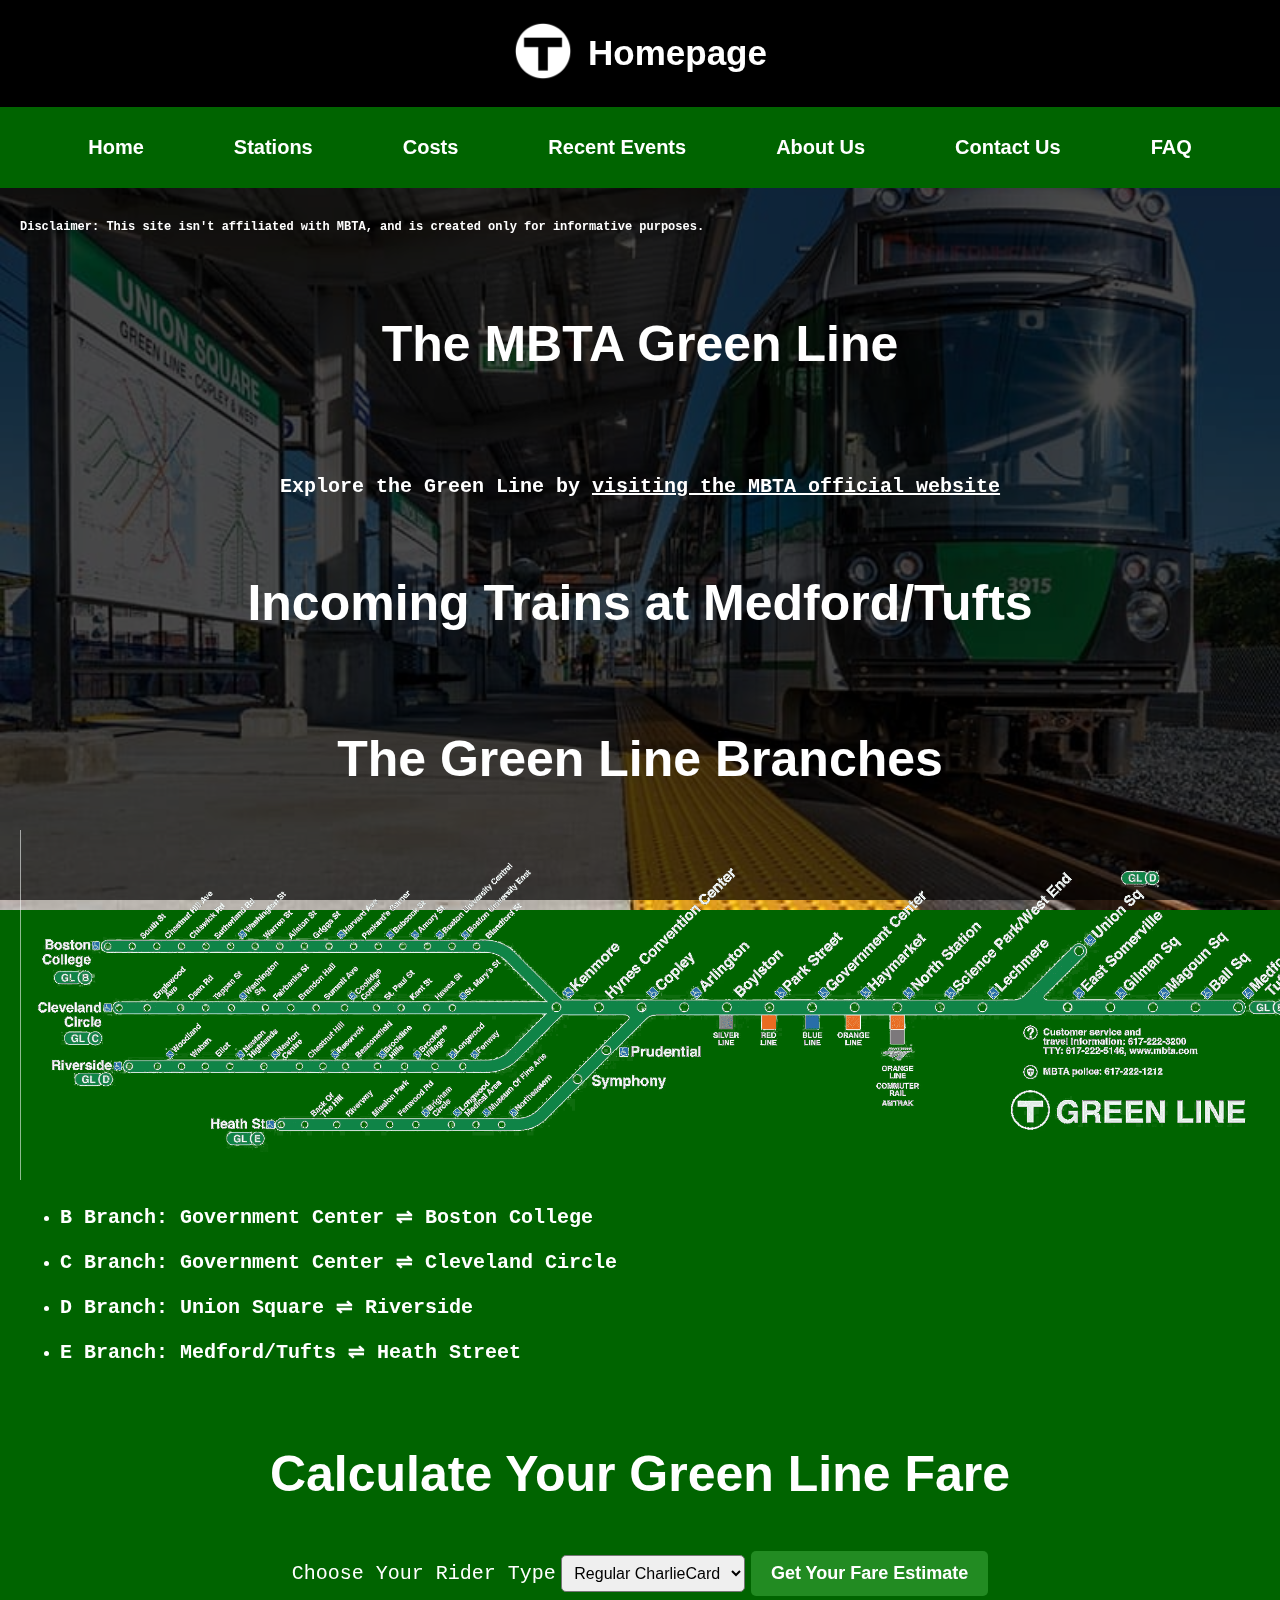
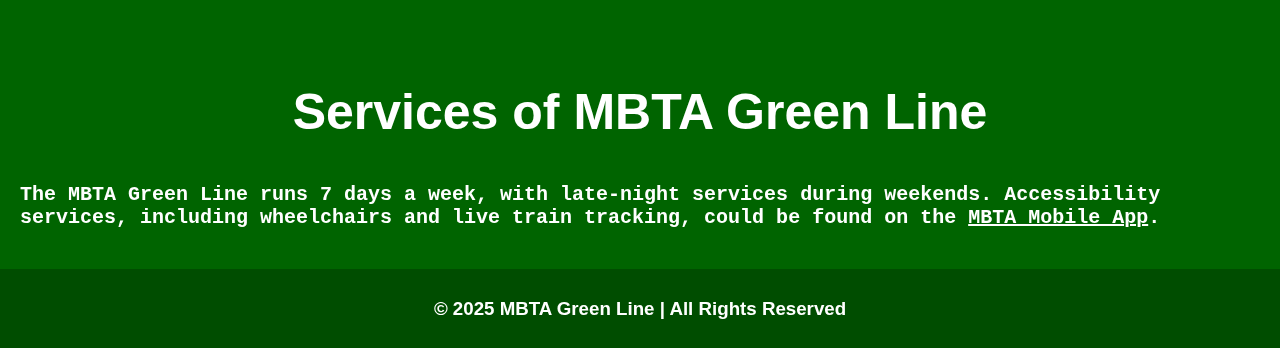
<file: index.html>
<!DOCTYPE html>
<html lang = "en">
    <head>
        <meta charset="UTF-8">
        <meta name="viewport" content="width=device-width, initial-scale = 1.0">
        <meta name="keywords" content="MBTA, Green Line, Boston, fares, CharlieCard, subway costs, public transportation, transit fares">
        <title> MBTA Green Line - Home </title>
        <link rel = "stylesheet" href = "styles.css">
        <link rel="icon" type="image/x-icon" href="MBTA.svg.png">
        <script src = "https://code.jquery.com/jquery-3.6.0.min.js"></script>
    </head>

    <body>
        <header>
            <div class = "brandLogo">
                <a href = "index.html">
                    <img src = "MBTA.svg.png" alt="greenLineLogo" class = "logo">
                </a>  
            </div>
            <h1>Homepage</h1>
        </header>    
            <nav>
                <ul>
                    <li><a href="index.html">Home</a></li>
                    <li><a href="stations.html">Stations</a></li>
                    <li><a href = "cost.html">Costs</a></li>
                    <li><a href = "recentEvent.html">Recent Events</a></li>
                    <li><a href="aboutus.html">About Us</a></li>
                    <li><a href = "contact.html">Contact Us</a></li>
                    <li><a href = "QandA.html"> FAQ </a></li>
                </ul>
            </nav>

        <main>
            <p style="font-size: 12px">Disclaimer: This site isn't affiliated with MBTA, and is created only for informative purposes.</p>
            <section class = "overview">
                
                <h2>
                    The MBTA Green Line
                </h2>
                <p>
                    The MBTA(Massachusetts Bay Transportation Authority) Green Line
                    is the Boston area's inner rail system, connecting locations including 
                    downtown Boston, Dorchester, Boston College, Medford, Malden, Cambridge, 
                    Revere... It offers both underground and above-ground travels.
                </p>
            </section>

            <section class="map">
                <p style="text-align: center;">Explore the Green Line by
                    <a href = "https://www.mbta.com/schedules/subway" target = "_blank" class = "cta-button"> visiting the MBTA official website</a>
                </p>
                
                
            </section>

            <section class="train-times">
                <h2 class = "hover-title">Incoming Trains at Medford/Tufts</h2>
                <div id="trainTimes" class = "train-info">Loading next train times...</div>
            </section>
            <script>
                function getNextTrainTimes() {
                    const apiUrl = "https://api-v3.mbta.com/predictions?filter[stop]=place-mdftf&filter[route]=Green-E&include=schedule";
                    $.ajax({
                        url: apiUrl,
                        type:'GET',
                        dataType: 'json',
                        success: function(response) {
                            displayTrainTimes(response);
                        },
                        error: function(error){
                            console.error("Error fetching data:",error);
                            $("#trainTimes").text("Unable to fetch train times.");
                        }
                    });
                }   

                function displayTrainTimes(data){
                    let trainInfo = "";
                    if(data.data.length === 0) {
                        trainInfo = "No upcoming trains available.";
                    }
                    else{
                        data.data.slice(0, 5).forEach(function(item){
                            const arrivalTime = item.attributes.arrival_time 
                            ? new Date(item.attributes.arrival_time).toLocaleTimeString([], {hour: '2-digit', minute:'2-digit'}) 
                            :null;
                            const departureTime = item.attributes.departure_time 
                            ? new Date(item.attributes.departure_time).toLocaleTimeString([], {hour: '2-digit', minute:'2-digit'}) 
                            : null;

                            let infoLine = "<li>";
                            if(arrivalTime){
                                infoLine += `Nearest arrival: ${arrivalTime}`;
                            }
                            if (arrivalTime && departureTime){
                                infoLine += " | ";
                            }
                            if(departureTime) {
                                infoLine += `Nearest departure: ${departureTime}`;
                            }
                            infoLine += "</li>";
                            trainInfo += infoLine;
                        });
                    }
                    $("#trainTimes").html(`<ul>${trainInfo}</ul>`);
                }
setInterval(getNextTrainTimes, 30000);
$(document).ready(function(){
    getNextTrainTimes();
});
            </script>
            
            

            <secion class = "branches">
                <h2> The Green Line Branches</h2>
                <div class = "glbranches">
                    <img src = "routes.png" alt="greenLineBranches" class = "branches">
                </div>
                <ul>
                    <li><p>B Branch: Government Center &#8652 Boston College</p></li>
                    <li><p>C Branch: Government Center &#8652 Cleveland Circle</p></li>
                    <li><p>D Branch: Union Square &#8652 Riverside</p></li>
                    <li><p>E Branch: Medford/Tufts &#8652 Heath Street</p></li>
                </ul>
            </secion>

            <section class="fare-calculator">
                <h2> Calculate Your Green Line Fare</h2>
                <label for = "riderType">Choose Your Rider Type</label>
                <select id = "riderType">
                    <option value = "Regular"> Regular CharlieCard</option>
                    <option value = "Senior">Senior</option>
                    <option value = "Student">Student Rate</option>
                    <option value = "Reduced">Reduced Fare</option>

                </select>
                <button class = "fareButton">Get Your Fare Estimate</button>
                <p id = "fareResult"></p>
            </section>
            <script>

                const fareCalculator = {
                    farePrices: {
                        "Regular": 2.40,
                        "Senior": 1.10,
                        "Student": 1.10,
                        "Reduced": 1.10
                    },
                    calculateFare: function(){
                        let riderType = $("#riderType").val();
                        let fare = this.farePrices[riderType];
                        $("#fareResult").text(`Fare for ${riderType}: $${fare.toFixed(2)}`);
                    }
                };
                
                $(document).ready(function(){   
                    $("nav ul li a").hover(
                        function(){
                            $(this).animate({ paddingBottom: "15px" }, 200);
                        }, 
                        function(){
                            $(this).animate({ paddingBottom: "10px" }, 200);
                        }
                    );

                        function flashCTA(){
                            $(".cta-button").fadeOut(500).fadeIn(500);
                        }
                        setInterval(flashCTA, 3000);
                        
                        $("nav ul li a").on("click", function(event){
                            if (this.hash !== ""){
                                event.preventDefault();
                                let hash = this.hash;
                                $("html, body").animate({
                                    scrollTop: $(hash).offset().top
                                }, 800);
                                
                            }
                        });

                        $(".fareButton").click(function(){
                            fareCalculator.calculateFare();
                        });
                });
                        
                        
            </script>
            <section class = "service">
                <h2>Services of MBTA Green Line</h2>
                <p>
                    The MBTA Green Line runs 7 days a week, with late-night services during 
                    weekends. Accessibility services, including wheelchairs and live train 
                    tracking, could be found on the <a href = "https://www.mbta.com/mbta-endorsed-apps" target = "_blank" class = "app">MBTA Mobile App</a>.
                </p>
            </section>
            
        </main>
        <footer>
            <h3>&copy 2025 MBTA Green Line | All Rights Reserved</h3>
        </footer>
        
    </body>
</html>
</file>
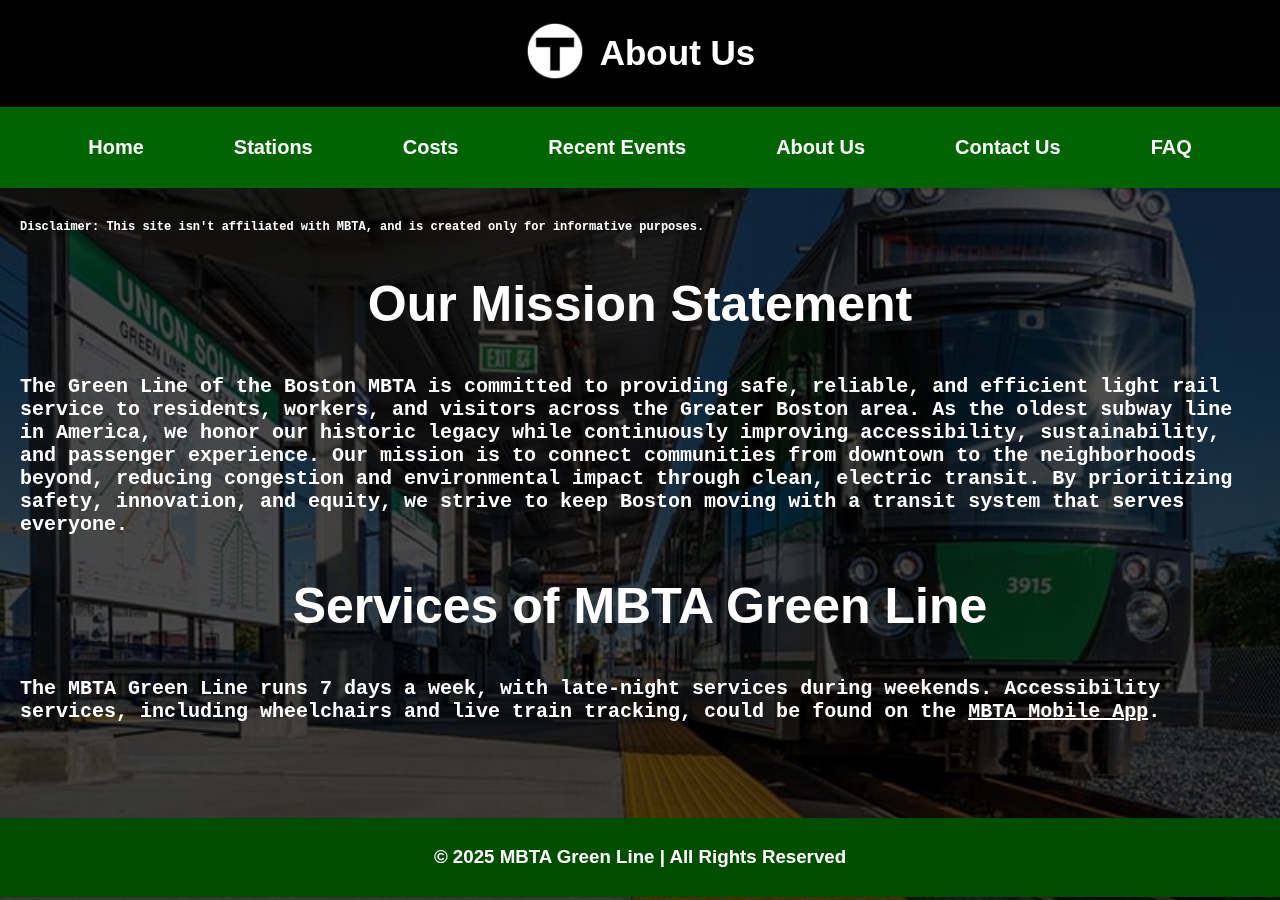
<file: aboutus.html>
<!DOCTYPE html>
<html lang = "en">
    <head>
        <meta charset="UTF-8">
        <meta name="viewport" content="width=device-width, initial-scale = 1.0">
        <title> MBTA Green Line - Home </title>
        <link rel="icon" type="image/x-icon" href="MBTA.svg.png">
        <link rel = "stylesheet" href = "styles.css">

    </head>

    <body>
        <header>
            <div class = "brandLogo">
                <a href = "index.html">
                    <img src = "MBTA.svg.png" alt="greenLineLogo" class = "logo">
                </a>  
            </div>
            <h1>About Us</h1>
        </header>    
            <nav>
                <ul>
                    <li><a href="index.html">Home</a></li>
                    <li><a href="stations.html">Stations</a></li>
                    <li><a href = "cost.html">Costs</a></li>
                    <li><a href = "recentEvent.html">Recent Events</a></li>
                    <li><a href="aboutus.html">About Us</a></li>
                    <li><a href = "contact.html">Contact Us</a></li>
                    <li><a href = "QandA.html"> FAQ </a></li>
                </ul>
            </nav>

        <main>
            <p style="font-size: 12px">Disclaimer: This site isn't affiliated with MBTA, and is created only for informative purposes.</p>
            
            <section class="missionStatement">
                <h2>
                    Our Mission Statement
                </h2>
                
                <p>
                    The Green Line of the Boston MBTA is committed to providing
                    safe, reliable, and efficient light rail service to 
                    residents, workers, and visitors across the Greater Boston
                    area. As the oldest subway line in America, we honor our
                    historic legacy while continuously improving accessibility,
                    sustainability, and passenger experience. Our mission is to
                    connect communities from downtown to the neighborhoods 
                    beyond, reducing congestion and environmental impact through
                    clean, electric transit. By prioritizing safety, innovation, 
                    and equity, we strive to keep Boston moving with a transit 
                    system that serves everyone.
                </p>
            </section>

            <section class = "service">
                <h2>Services of MBTA Green Line</h2>
                <p>
                    The MBTA Green Line runs 7 days a week, with late-night services during 
                    weekends. Accessibility services, including wheelchairs and live train 
                    tracking, could be found on the <a href = "https://www.mbta.com/mbta-endorsed-apps" target = "_blank" class = "app">MBTA Mobile App</a>.
                </p>
            </section>
        </main>
        <footer>
            <h3>&copy 2025 MBTA Green Line | All Rights Reserved</h3>
        </footer>
        
    </body>
</html>
</file>
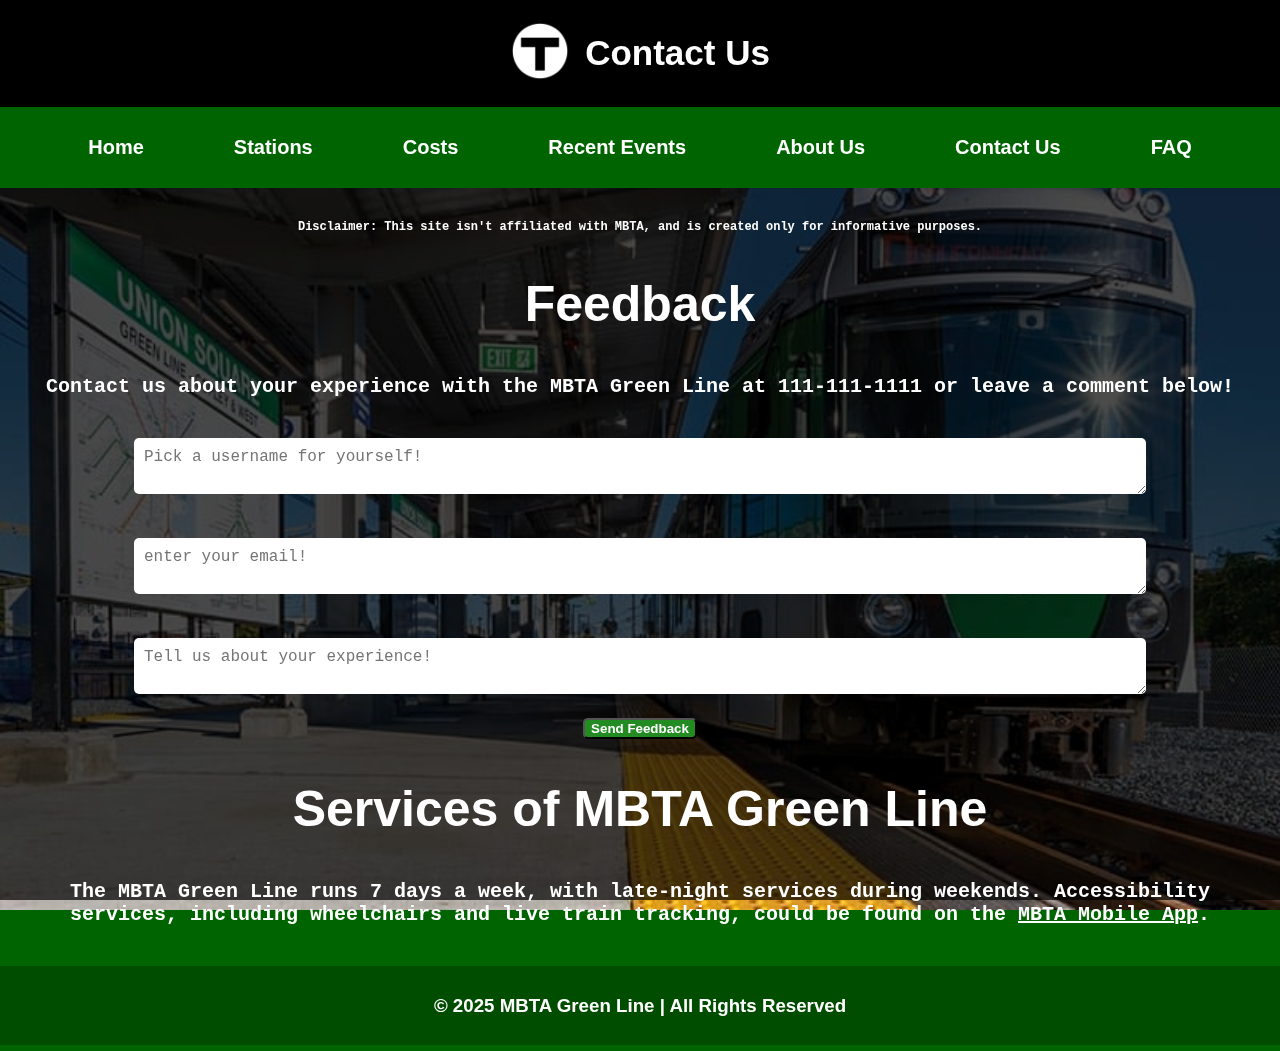
<file: contact.html>
<!DOCTYPE html>
<html lang = "en">
    <head>
        <meta charset="UTF-8">
        <meta name="viewport" content="width=device-width, initial-scale = 1.0">
        <title> MBTA Green Line - Home </title>
        <link rel = "stylesheet" href = "styles.css">
        <link rel="icon" type="image/x-icon" href="MBTA.svg.png">

        <style>
            textarea {
                width: 80%;
                height: 20%;
                padding: 10px;
                margin: 20px;
                border: white;
                border-radius: 5px;
                font-size: 16px;
            }

            .sendButton {
                display: block;
                margin: 0 auto;
                background-color: #228B22;
                color:white;
                font-weight: bold;
                border-radius: 5px;
            }

            p{
                text-align: center;
            }
        </style>

    </head>

    <body>
        <header>
            <div class = "brandLogo">
                <a href = "index.html">
                    <img src = "MBTA.svg.png" alt="greenLineLogo" class = "logo">
                </a>  
            </div>
            <h1>Contact Us</h1>
        </header>    
            <nav>
                <ul>
                    <li><a href="index.html">Home</a></li>
                    <li><a href="stations.html">Stations</a></li>
                    <li><a href = "cost.html">Costs</a></li>
                    <li><a href = "recentEvent.html">Recent Events</a></li>
                    <li><a href="aboutus.html">About Us</a></li>
                    <li><a href = "contact.html">Contact Us</a></li>
                    <li><a href = "QandA.html"> FAQ </a></li>
                </ul>
            </nav>

        <main>
            <p style="font-size: 12px">Disclaimer: This site isn't affiliated with MBTA, and is created only for informative purposes.</p>
            
            <section class="feedback">
                <h2>
                    Feedback
                </h2>

                <p>
                    Contact us about your experience with the MBTA Green Line at 111-111-1111 
                    or leave a comment below!
                </p>
                <!-- feedback box and submit button -->
                <textarea id="username" placeholder="Pick a username for yourself!"></textarea>
                <textarea id="email" placeholder="enter your email!"></textarea>
                <textarea id="comment" placeholder="Tell us about your experience!"></textarea>
                <button class="sendButton" onclick="addComment()">Send Feedback</button>
                <script>
                    function addComment() {
                        //let comment = document.getElementById('comment');
                        // form validation
                        if (comment.value.trim() != "" && username.value.trim() != ""
                         &&email.value.trim() != "" && email.value.includes("@")
                            && email.value.includes(".")) 
                        {
                            /*submitting a comment currently just clears the form fields but
                            would submit if there was an actual database*/
                            comment.value = "";
                            email.value = "";
                            username.value = "";
                            alert("feedback sent!");
                        } else {
                            alert("invalid information, feedback not sent.");
                            comment.value = "";
                            email.value = "";
                            username.value = "";
                        }
                    }
                </script>
            </section>

            <section class = "service">
                <h2>Services of MBTA Green Line</h2>
                <p>
                    The MBTA Green Line runs 7 days a week, with late-night services during 
                    weekends. Accessibility services, including wheelchairs and live train 
                    tracking, could be found on the <a href = "https://www.mbta.com/mbta-endorsed-apps" target = "_blank" class = "app">MBTA Mobile App</a>.
                </p>
            </section>
        </main>
        <footer>
            <h3>&copy 2025 MBTA Green Line | All Rights Reserved</h3>
        </footer>
        
    </body>
</html>
</file>
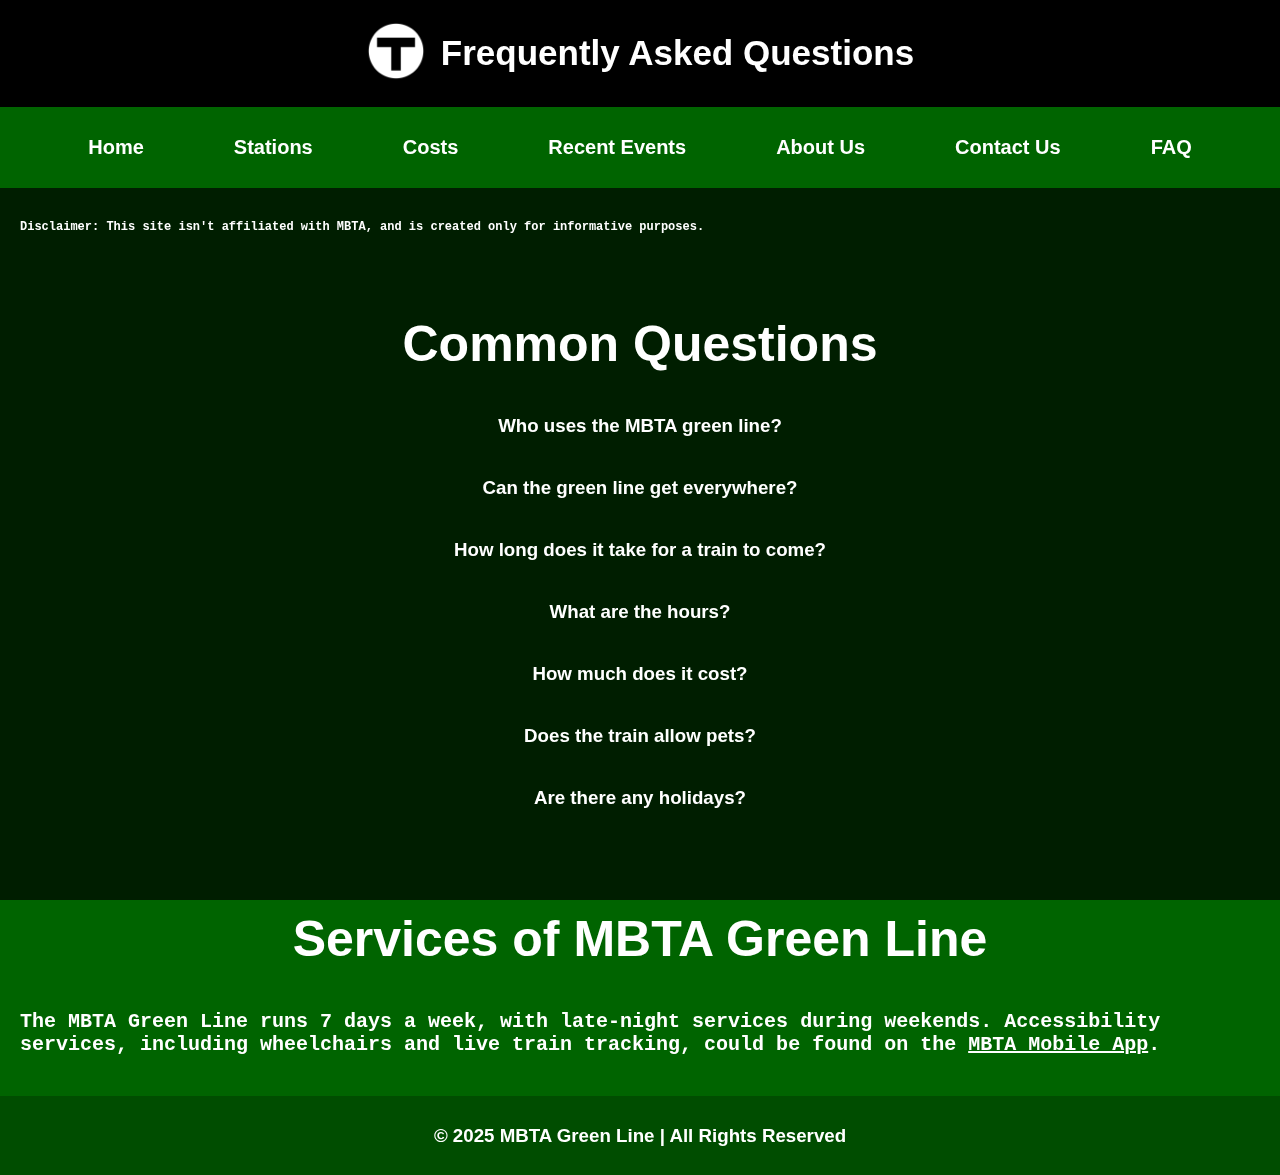
<file: QandA.html>
<!DOCTYPE html>
<html lang="en">
    <head>
        <meta charset="UTF-8">
        <meta name="viewport" content="width=device-width, initial-scale=1.0">
        <title>MBTA Green Line - Home</title>
        <link rel="stylesheet" href="styles.css">
        <link rel="icon" type="image/x-icon" href="MBTA.svg.png">
        <style>
            .faq-item p {
                max-height: 0;
                overflow: hidden;
                transition: max-height 0.3s ease-in-out, opacity 0.3s ease-in-out;
                opacity: 0;
            }
            .faq-item:hover p {
                max-height: 100px;
                opacity: 1;
            }
        </style>
    </head>
    <body style="background-image: url('https://github.com/lhaugh01/Midterm_project/raw/main/s3___bgmp-arc_arc-feeds_generic-photos_to-arc_ryannewT4met-623b3fd95dbb1-768x432.webp');">
        <header>
            <div class="brandLogo">
                <a href = "index.html">
                    <img src = "MBTA.svg.png" alt="greenLineLogo" class = "logo">
                </a>  
            </div>
            <h1>Frequently Asked Questions</h1>
        </header>
        <nav>
            <ul>
                <li><a href="index.html">Home</a></li>
                <li><a href="stations.html">Stations</a></li>
                <li><a href="cost.html">Costs</a></li>
                <li><a href="recentEvent.html">Recent Events</a></li>
                <li><a href="aboutus.html">About Us</a></li>
                <li><a href="contact.html">Contact Us</a></li>
                <li><a href = "QandA.html"> FAQ </a></li>
            </ul>
        </nav>
        <main>
            <p style="font-size: 12px">Disclaimer: This site isn't affiliated with MBTA, and is created only for informative purposes.</p>
            <section class="overview">
                <h2>Common Questions</h2>
                <div id="faq-container"></div>
            </section>
            <section class="service">
                <h2>Services of MBTA Green Line</h2>
                <p>
                    The MBTA Green Line runs 7 days a week, with late-night services during 
                    weekends. Accessibility services, including wheelchairs and live train 
                    tracking, could be found on the <a href="https://www.mbta.com/mbta-endorsed-apps" target="_blank" class="app">MBTA Mobile App</a>.
                </p>
            </section>
        </main>
        <footer>
            <h3>&copy; 2025 MBTA Green Line | All Rights Reserved</h3>
        </footer>
        <script>
            const FAQs = {
                "Who uses the MBTA green line?": "Everyone uses the green line whether it is students exploring the city or everyday workers commuting there is all types of people",
                "Can the green line get everywhere?": "No, the green line cannot get you everywhere but you can transfer from one line to another to get to any station all on a single fare.",
                "How long does it take for a train to come?": "Normally trains take 1-10 minutes to arrive at your station and the time riding depends on the distance",
                "What are the hours?": "Anytime between 5am to 1 am all weekdays and weekends.",
                "How much does it cost?": "There is a cost breakdown on another page but $2.40 max for a trip.",
                "Does the train allow pets?": "Yes the green line accepts pets as long as they are on leash and secure.",
                "Are there any holidays?": "Yes the greenline does operate on holidays but with a changed schedule so check the official site for hours."
            };

            const faqContainer = document.getElementById('faq-container');
            for (let question in FAQs) {
                const faqItem = document.createElement('div');
                faqItem.className = 'faq-item';
                const faqQuestion = document.createElement('h3');
                const faqAnswer = document.createElement('p');

                faqQuestion.textContent = question;
                faqAnswer.textContent = FAQs[question];

                faqItem.appendChild(faqQuestion);
                faqItem.appendChild(faqAnswer);
                faqContainer.appendChild(faqItem);
            }
        </script>
    </body>
</html>
</file>
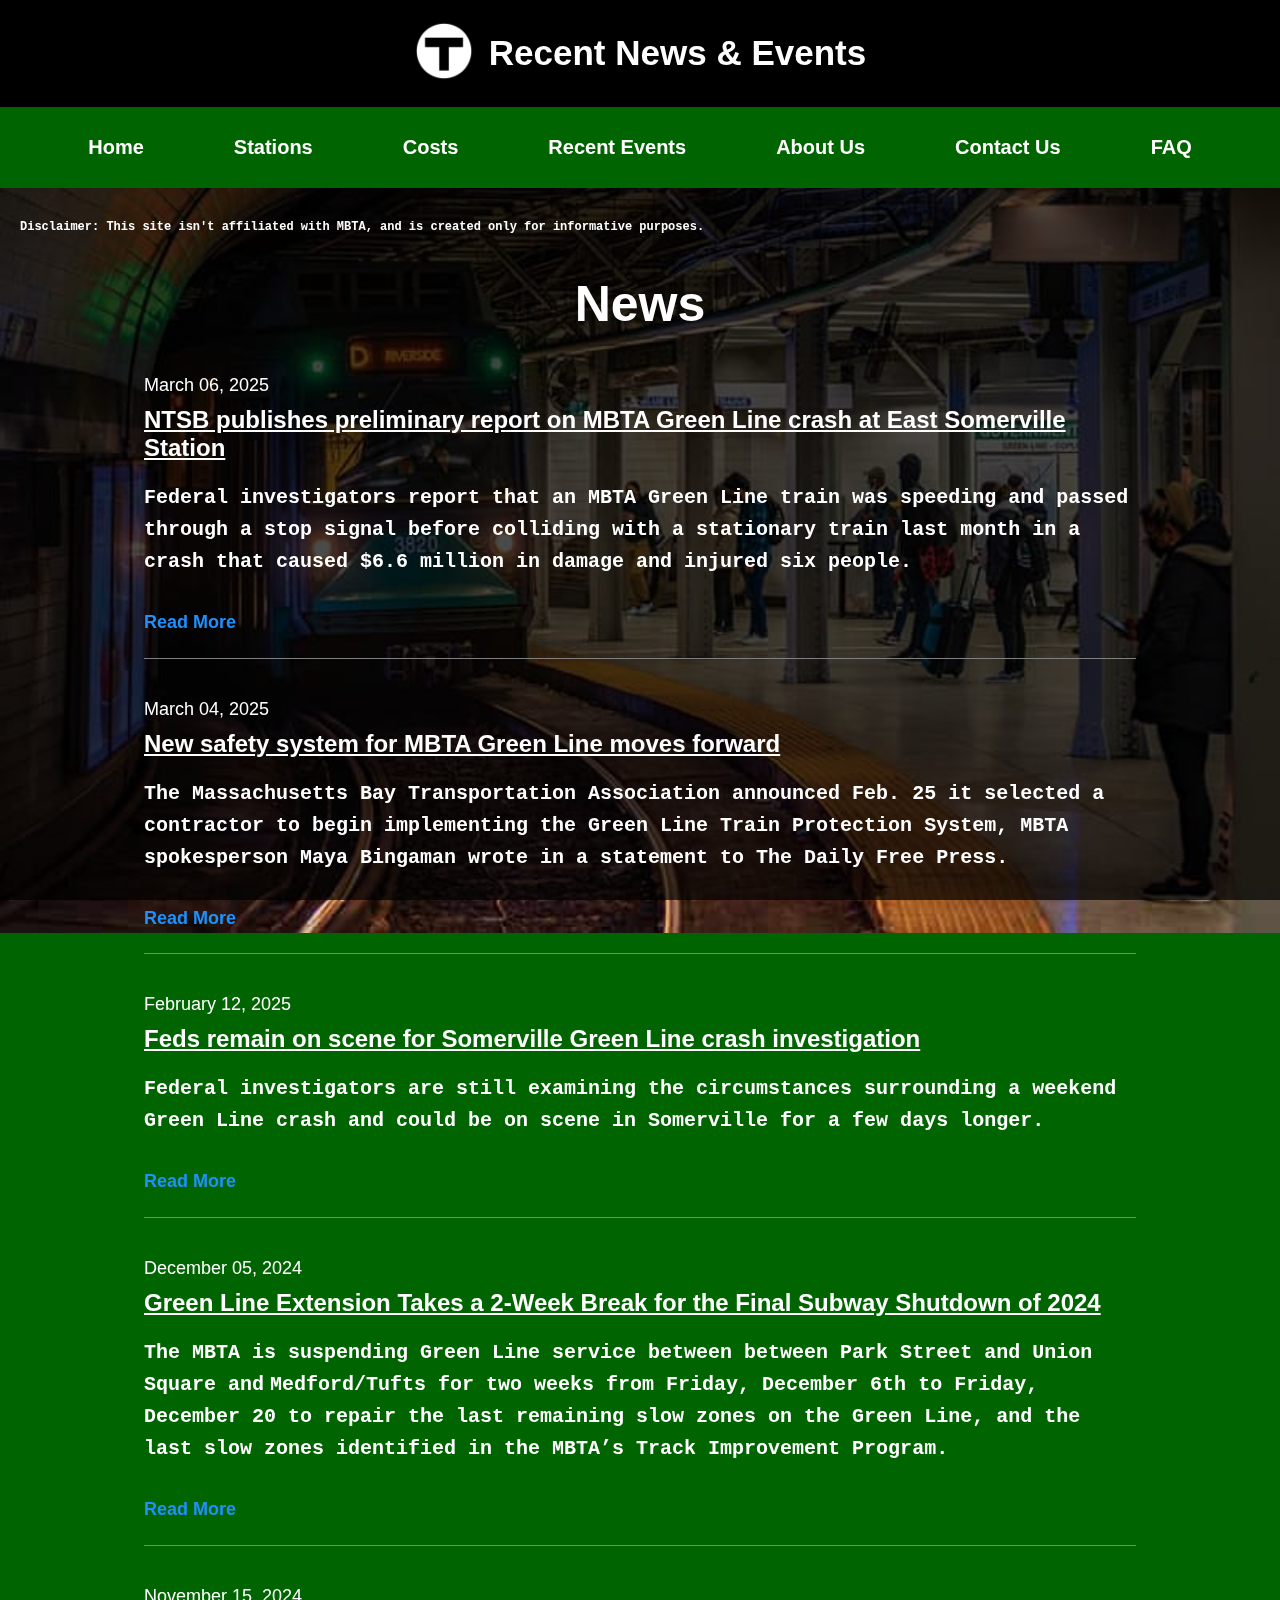
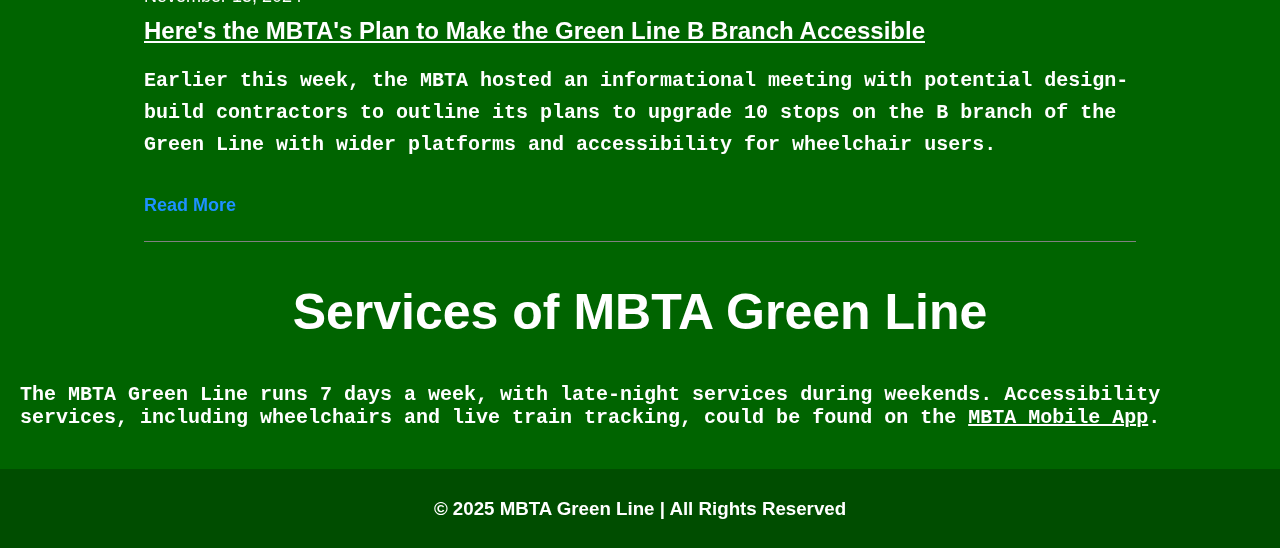
<file: recentEvent.html>
<!DOCTYPE html>
    <head>
        <meta charset="UTF-8">
        <meta name="viewport" content="width=device-width, initial-scale=1.0">
        <meta name="keywords" content="MBTA, Green Line, Boston, public transportation, transit news, subway updates">
        <title>MBTA Green Line - Recent Events</title>
        <link rel="stylesheet" href="styles.css">
        <link rel="icon" type="image/x-icon" href="MBTA.svg.png">
        <style>

            body{
                background-image: url(rfr-mbta-greenline-02.jpg);
            }
            
            .news-container {
                width: 80%;
                margin: 0 auto;
                text-align: left;
            }
            
            .news-item {
                margin-bottom: 40px;
                padding-bottom: 20px;
                border-bottom: 1px solid gray;
            }
            
            .news-date {
                font-size: 18px;
                color: white;
                margin-bottom: 10px;
                font-family: Arial, Helvetica, sans-serif;
            }
            
            .news-title {
                font-size: 24px;
                color: blue;
                margin-bottom: 15px;
                font-weight: bold;
                font-family: Arial, Helvetica, sans-serif;
            }
            
            .news-content {
                font-size: 18px;
                line-height: 1.6;
                color: white;
                font-family: 'Courier New', Courier, monospace;
            }
            
            .read-more {
                display: inline-block;
                margin-top: 10px;
                color: #1E90FF;
                text-decoration: none;
                font-weight: bold;
                font-family: Arial, Helvetica, sans-serif;
            }

            -titleHover:hover{
                text-decoration: underline;
            }
            
            .read-more:hover {
                text-decoration: underline;
            }
            
            @media screen and (max-width: 768px) {
                .news-container {
                    width: 95%;
                }
                
                .news-title {
                    font-size: 20px;
                }
                
                .news-date {
                    font-size: 16px;
                }
                
                .news-content {
                    font-size: 16px;
                }
            }
        </style>
    </head>

    <body>
        <header>
            <div class="brandLogo">
                <a href="index.html">
                    <img src="MBTA.svg.png" alt="greenLineLogo" class="logo">
                </a>
            </div>
            <h1>Recent News & Events</h1>
        </header>    
        <nav>
            <ul>
                <li><a href="index.html">Home</a></li>
                <li><a href="stations.html">Stations</a></li>
                <li><a href="cost.html">Costs</a></li>
                <li><a href="recentEvent.html">Recent Events</a></li>
                <li><a href="aboutus.html">About Us</a></li>
                <li><a href="contact.html">Contact Us</a></li>
                <li><a href = "QandA.html"> FAQ </a></li>
            </ul>
        </nav>

        <main>
            <p style="font-size: 12px">Disclaimer: This site isn't affiliated with MBTA, and is created only for informative purposes.</p>
            
            <section>
                <h2>News</h2>
                <div class="news-container">
                    <div class="news-item">
                        <div class="news-date">March 06, 2025</div>
                        <div class="news-title"><a href="https://www.wcvb.com/article/green-line-crash-ntsb-report-east-somerville/64075363" class = "titleHover">NTSB publishes preliminary report on MBTA Green Line crash at East Somerville Station</a></div>
                        <div class="news-content">
                            <p>
                                Federal investigators report that an MBTA Green Line train was speeding and passed through a stop signal before colliding with a stationary train last month in a crash that caused $6.6 million in damage and injured six people.</p>
                            <a href="https://www.wcvb.com/article/green-line-crash-ntsb-report-east-somerville/64075363" class="read-more">Read More</a>
                        </div>
                    </div>

                    <div class="news-item">
                        <div class="news-date">March 04, 2025</div>
                        <div class="news-title"><a href="https://dailyfreepress.com/2025/03/04/new-safety-system-for-mbta-green-line-moves-forward/" class = "titleHover">New safety system for MBTA Green Line moves forward</a></div>
                        <div class="news-content">
                            <p>The Massachusetts Bay Transportation Association announced Feb. 25 it selected a contractor to begin implementing the Green Line Train Protection System, MBTA spokesperson Maya Bingaman wrote in a statement to The Daily Free Press.</p>
                            <a href="https://dailyfreepress.com/2025/03/04/new-safety-system-for-mbta-green-line-moves-forward/" class="read-more">Read More</a>
                        </div>
                    </div>

                    <div class="news-item">
                        <div class="news-date">February 12, 2025</div>
                        <div class="news-title"><a href="https://www.nbcboston.com/news/local/feds-remain-on-scene-for-somerville-green-line-crash-investigation/3630428/">Feds remain on scene for Somerville Green Line crash investigation</a></div>
                        <div class="news-content">
                            <p>Federal investigators are still examining the circumstances surrounding a weekend Green Line crash and could be on scene in Somerville for a few days longer.</p>
                            <a href="https://www.nbcboston.com/news/local/feds-remain-on-scene-for-somerville-green-line-crash-investigation/3630428/" class="read-more">Read More</a>
                        </div>
                    </div>

                    <div class="news-item">
                        <div class="news-date">December 05, 2024</div>
                        <div class="news-title"><a href="https://mass.streetsblog.org/2024/12/05/green-line-extension-takes-a-2-week-break-for-the-final-subway-shutdown-of-2024">Green Line Extension Takes a 2-Week Break for the Final Subway Shutdown of 2024</a></div>
                        <div class="news-content">
                            <p>The MBTA is suspending Green Line service between between Park Street and Union Square and Medford/Tufts for two weeks from Friday, December 6th to Friday, December 20 to repair the last remaining slow zones on the Green Line, and the last slow zones identified in the MBTA’s Track Improvement Program.</p>
                            <a href="https://mass.streetsblog.org/2024/12/05/green-line-extension-takes-a-2-week-break-for-the-final-subway-shutdown-of-2024" class="read-more">Read More</a>
                        </div>
                    </div>

                    <div class="news-item">
                        <div class="news-date">November 15, 2024</div>
                        <div class="news-title"><a href="https://mass.streetsblog.org/2024/11/15/heres-the-mbtas-plan-to-make-the-green-line-b-branch-accessible">Here's the MBTA's Plan to Make the Green Line B Branch Accessible</a></div>
                        <div class="news-content">
                            <p>Earlier this week, the MBTA hosted an informational meeting with potential design-build contractors to outline its plans to upgrade 10 stops on the B branch of the Green Line with wider platforms and accessibility for wheelchair users.</p>
                            <a href="https://mass.streetsblog.org/2024/11/15/heres-the-mbtas-plan-to-make-the-green-line-b-branch-accessible" class="read-more">Read More</a>
                        </div>
                    </div>
                </div>
            </section>

            <section class = "service">
                <h2>Services of MBTA Green Line</h2>
                <p>
                    The MBTA Green Line runs 7 days a week, with late-night services during 
                    weekends. Accessibility services, including wheelchairs and live train 
                    tracking, could be found on the <a href = "https://www.mbta.com/mbta-endorsed-apps" target = "_blank" class = "app">MBTA Mobile App</a>.
                </p>
            </section>
        </main>
        
        <footer>
            <h3>&copy; 2025 MBTA Green Line | All Rights Reserved</h3>
        </footer>
        
        <script>
            document.addEventListener('DOMContentLoaded', function() {
                const newsItems = document.querySelectorAll('.news-item');
                
                newsItems.forEach((item, index) => {
                    setTimeout(() => {
                        item.style.opacity = '0';
                        item.style.transition = 'opacity 0.5s ease';
                        
                        setTimeout(() => {
                            item.style.opacity = '1';
                        }, 100);
                    }, index * 200);
                });
            });
        </script>
    </body>
</html>
</file>
<file: styles.css>
body{
    font-family: Arial, Helvetica, sans-serif;
    background-color: darkgreen;
    background-image: url("rfr-mbta-greenline-03.jpg");
    background-size: cover;
    background-position: center;
    background-repeat: no-repeat;
    background-attachment: fixed;
    color: white;
    text-align: center;
    margin: 0;
    padding: 0;
}

body::before{
    content: "";
    position: fixed;
    top: 0;
    left: 0;
    width: 100%;
    height: 100%;
    background: rgba(0, 0, 0, 0.7);
    z-index: -1;
}

body, html{
    height: 100%;
    display: flex;
    flex-direction: column;
}

p{
    text-align: left;
    font-family: 'Courier New', Courier, monospace;
    font-size: 20px;
    font-weight: bold;
}

header{
    background-color: black;
    color: white;
    padding: 10px;
    display: flex;
    align-items: center;
    justify-content: center;
    gap: 15px;
}


h1{
    font-size: 35px;
    padding: -1px;
}

h2{
    font-size: 50px;
}

.logo{
    width: 60px;
    height: auto;
}

nav {
    background-color: #006400;
    padding: 3px;
}

nav ul{
    list-style-type: none;
    padding: 0;
    display: flex;
    justify-content: center;
    gap: 30px;
}

nav ul li{
    display: inline;
    margin: 10px;
       
}

nav ul li a{
    color: white;
    text-decoration: none;
    font-size: 20px;
    font-weight: bold;
    padding: 10px 20px;
    border-radius: 5px;
}

nav ul li a:hover{
    text-decoration: underline;
    /* background-color: rgba(255, 255, 255, 0.2); */
}

main{
    padding: 20px;
    flex: 2;
}

section{
    margin-bottom: 20px;
}

.backgroundImg{
    width: 80%;
    max-height: 400px;
    object-fit: cover;
    border-radius: 10px;
}

.branches{
    
    max-height: 350px;
    object-fit: fill;
    
}
footer{
    background-color: #004d00;
    color: white;
    padding: 10px;
    margin-bottom: 3px;
    text-align: center;
    margin-top: auto;
}

a{
    color: white;
}

label{
    font-family: 'Courier New', Courier, monospace;
}

.fare-calculator{
    text-align: center;
    /* background: rgba(0, 50, 0, 0.8); */
    padding: 20px;
    border-radius: 10px;
    width: 50;
    margin: 20px auto;
    color: white;
    font-size: 20px;
}

#riderType{
    font-size: 16px;
    padding: 8px;
    border-radius: 5px;
    margin: 10px 0;
}

.fareButton{
    background-color: #228B22;
    color: white;
    padding: 12px 20px;
    font-size: 18px;
    font-weight: bold;
    border: none;
    border-radius: 5px;
    cursor: pointer;
    transition: all 0.3s ease;
}

.fareButton:hover{
    background-color: #32cd32;
    transform: scale(1.1);  
}

#fareResult{
    margin-top: 15px;
    font-size: 20px;
    font-weight: bold;
}

.overview{
    width: 50%;
    margin: 20px auto;
    /* background: rgba(34, 139, 34, 0.8); */
    padding: 20px;
    border-radius: 10px;
    text-align: center;
    color: white;
    transition: transform 0.4s ease, opacity 0.4s ease;
    position: relative;
    overflow: hidden;
}

.overview p{
    line-height: 30px;
    opacity: 0;
    max-height: 0;
    transition: opacity 0.4s ease, max-height 0.4s ease;
}

.overview:hover{
    transform: translateX(-10px);
}

.overview:hover > p{
    opacity: 1;
    max-height: 100px;
}

@media screen and (max-width: 768px){
    body{
        text-align: center;
    }

    h1{
        font-size: 28px;
    }

    h2{
        font-size: 24px;
    }

    p{
        font-size: 16px;
    }

    main{
        padding: 10px;
    }

    section{
        margin-bottom: 10px;

    }

    header{
        flex-direction: column;
        padding: 10px;
    }

    .logo{
        width: 50px;
        margin-bottom: 5px;
    }

    nav{
        padding: 8px;
    }

    nav ul{
        flex-direction: column;
        gap: 5px;
        padding: 0;
    }

    nav ul li{
        margin: 5px;
        display: block;
    }

    .overview{
        width: 90%;
        padding: 15px;
        transition: none;
        transform: none;;
        font-size: 14px;
    }

    .overview:hover{
        transform: none;
        transition: none;
    }

    .overview p{
        opacity: 1;
        max-height: none;
        transform: none;
    }

    .overview h2{
        transform: none;
    }

    .branches{
        max-width: 100%;
        height: auto;
    }

    .fare-calculator{
        width: 90%;
        padding: 15px;
    }

    #riderType{
        font-size: 14px;
        padding: 6px;
    }

    .fareButton{
        font-size: 16px;
        padding: 10px 15px;
    }

    #fareResult{
        font-size: 18px;
    }

    footer{
        padding: 8px;
        font-size: 14px;
    }

    .train-info {
        font-size: 14px;
        padding: 0 8px;
    }

    .hover-title:hover + .train-info,
    .train-info:hover {
        max-height: 300px;
        padding: 8px;
    }

    .train-times ul li {
        font-size: 14px;
    }
}

@media screen and (max-width: 600px){
    body{
        text-align: center;
        overflow-x: hidden;
    }

    header{
        flex-direction: column;
        padding: 8px;
    }

    .logo{
        width: 40px;
        margin-bottom: 5px;
    }

    h1{
        font-size: 24px;
        text-align: center;
    }

    h2{
        font-size: 22px;
    }

    p{
        font-size: 14px;
        line-height: 1.4;
    }

    nav{
        padding: 5px;
    }

    nav ul li{
        margin: 3px;
        display: block;
    }

    nav ul li a{
        font-size: 16px;
        padding: 8px;
        width: 100%;
        display: block;
    }

    .overview{
        width: 95%;
        padding: 12px;
        font-size: 13px;
    }
    
    .overview:hover{
        transform: none;
    }

    .overview p{
        opacity: 1;
        max-height: none;
    }

    .fare-calculator{
        width: 95%;
        padding: 10px;
    }

    #riderType{
        font-size: 12px;
        padding: 5px;
    }

    .fareButton{
        font-size: 14px;
        padding: 8px 12px;
    }

    #fareResult{
        font-size: 16px;
    }

    footer{
        padding: 5px;
        font-size: 12px;
    }
    .train-info {
        font-size: 12px;
        padding: 0 6px;
    }

    .hover-title:hover + .train-info,
    .train-info:hover {
        max-height: 350px;
        padding: 6px;
    }

    .train-times ul li {
        font-size: 12px;
        padding: 4px;
    }
}

.train-times {
    text-align: center;
    padding: 15px;
    margin-top: 20px;
    font-family: 'Courier New', Courier, monospace;
    font-weight: bold;
}

.train-times li {
    font-size: 20px;
    padding: 5px;
}
.train-times > h2 {
    font-family: Arial, Helvetica, sans-serif;
}

.hover-title {
    cursor: pointer;
}

.train-info {
    opacity: 0;
    max-height: 0;
    overflow: hidden;
    margin-top: 10px;
    padding: 0 10px;
    border-radius: 5px;
    transition: opacity 0.4s ease, max-height 0.4s ease, padding 0.4s ease;
}

.hover-title:hover + .train-info,
.train-info:hover {
    opacity: 1;
    max-height: 250px;
    padding: 10px;
}
</file>
